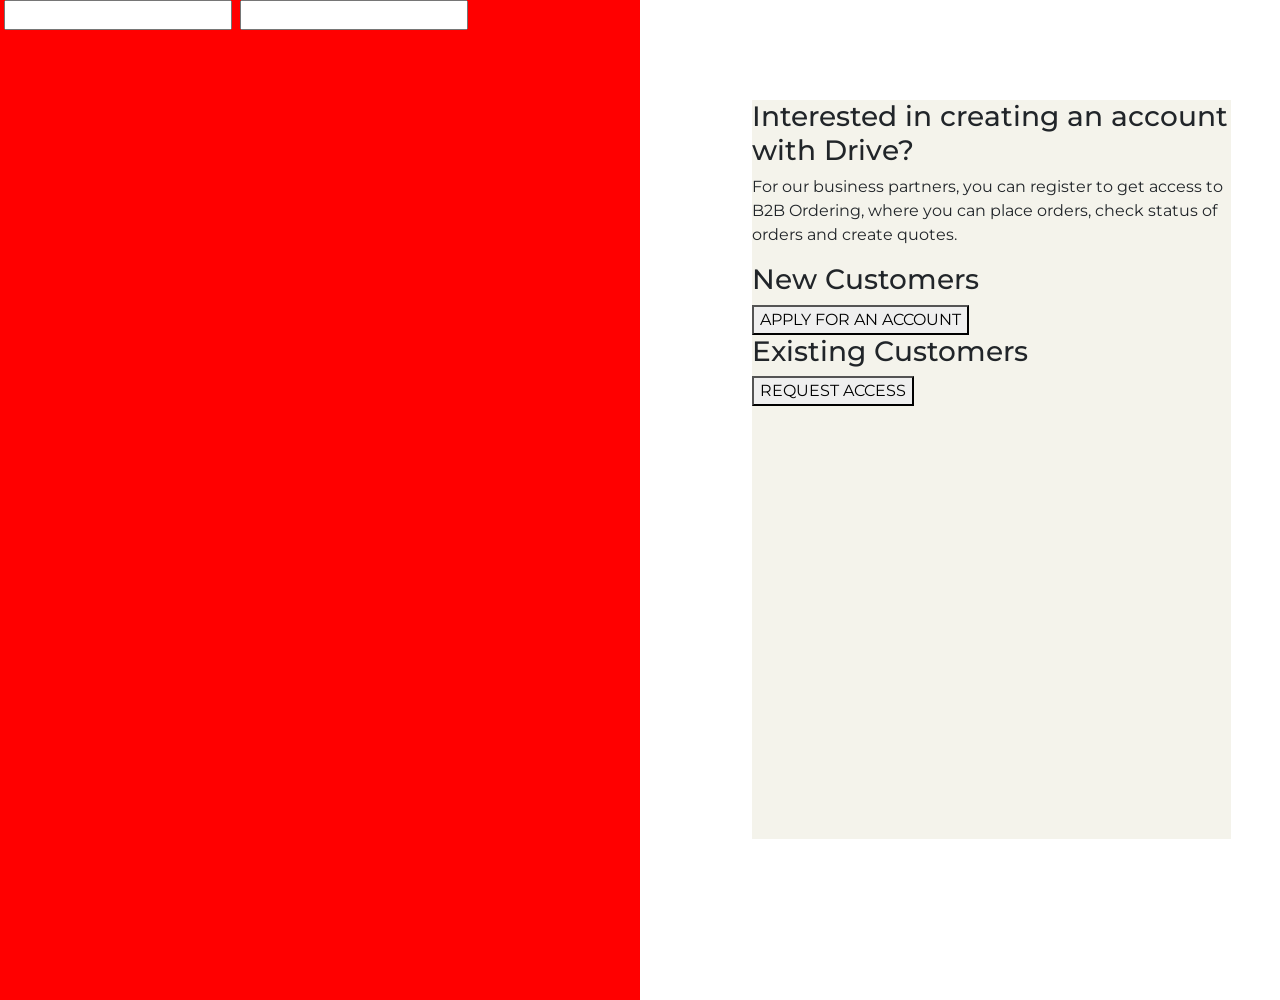
<file: Drivetaskpage/loginpage.html>
<!DOCTYPE html>
<html lang="en">

<head>
    <meta charset="UTF-8">
    <meta name="viewport" content="width=device-width, initial-scale=1.0">
    <title>Document</title>
    <link href="https://cdn.jsdelivr.net/npm/bootstrap@5.3.7/dist/css/bootstrap.min.css" rel="stylesheet"
        integrity="sha384-LN+7fdVzj6u52u30Kp6M/trliBMCMKTyK833zpbD+pXdCLuTusPj697FH4R/5mcr" crossorigin="anonymous">
    <script src="https://cdn.jsdelivr.net/npm/bootstrap@5.3.7/dist/js/bootstrap.bundle.min.js"
        integrity="sha384-ndDqU0Gzau9qJ1lfW4pNLlhNTkCfHzAVBReH9diLvGRem5+R9g2FzA8ZGN954O5Q"
        crossorigin="anonymous"></script>
    <link href="https://fonts.googleapis.com/css2?family=Montserrat&display=swap" rel="stylesheet">
    <link href="https://fonts.googleapis.com/css2?family=Montserrat:wght@400;500;600;700&display=swap" rel="stylesheet">


</head>

<style>
    body {
        font-family: 'Montserrat', sans-serif;
    }

    .my-text {
        font-family: 'Montserrat', sans-serif;
        font-weight: 700;
        /* or 700 */
        line-height: 35px;
        ;
        font-size: 24px;
        
        /* change this value as needed */
    }

    .button-style {
        background-color: #ffffff;
        border: 2px solid #3e818a;
        color: #3e818a;
        font-size: 1.4rem;
        text-align: center;
        display: block;
        padding: 17px;
        text-transform: uppercase;
        text-decoration: none;
        margin-top: 15px;
        width: 320px;
    }

    .button-customer {
        background-color: #ffffff;
        border: 2px solid #3e818a;
        color: #3e818a;
        font-size: 1.4rem;
        text-align: center;
        display: block;
        padding: 17px;
        text-transform: uppercase;
        text-decoration: none;
        margin-top: 15px;
        width: 320px;
    }
   </style>
    
<body>

    <div class="container-full">

        <div class="row" style="display: flex;">

            <div class="col-lg-6 col-md-6 leftSideComponent" style="height: 1000px; background-color: red">

                <div>
                    <form>
                        <label></label>
                        <input type="" name="">
                        <label></label>
                        <input type="" name="">
                        <submit></submit>
                    </form>
                </div>
            </div>
            
            <div class="col-lg-6 col-md-6 rightSideComponent">

                <div style="width: 479px;height: 739px; background-color: #F4F3EB; margin: 100px;">
                    <h3>Interested in creating an account with Drive?</h3>
                    <p>For our business partners, you can register to get access to B2B Ordering, where you can place
                        orders, check status of orders and create quotes.</p>
                    <h3>New Customers</h3>
                    <button>APPLY FOR AN ACCOUNT</button>
                    <div>
                        <h3>Existing Customers</h3>
                        <button>REQUEST ACCESS</button>


                    </div>
                </div>
            </div>

        </div>
    </div>



</body>

</html>
</file>
